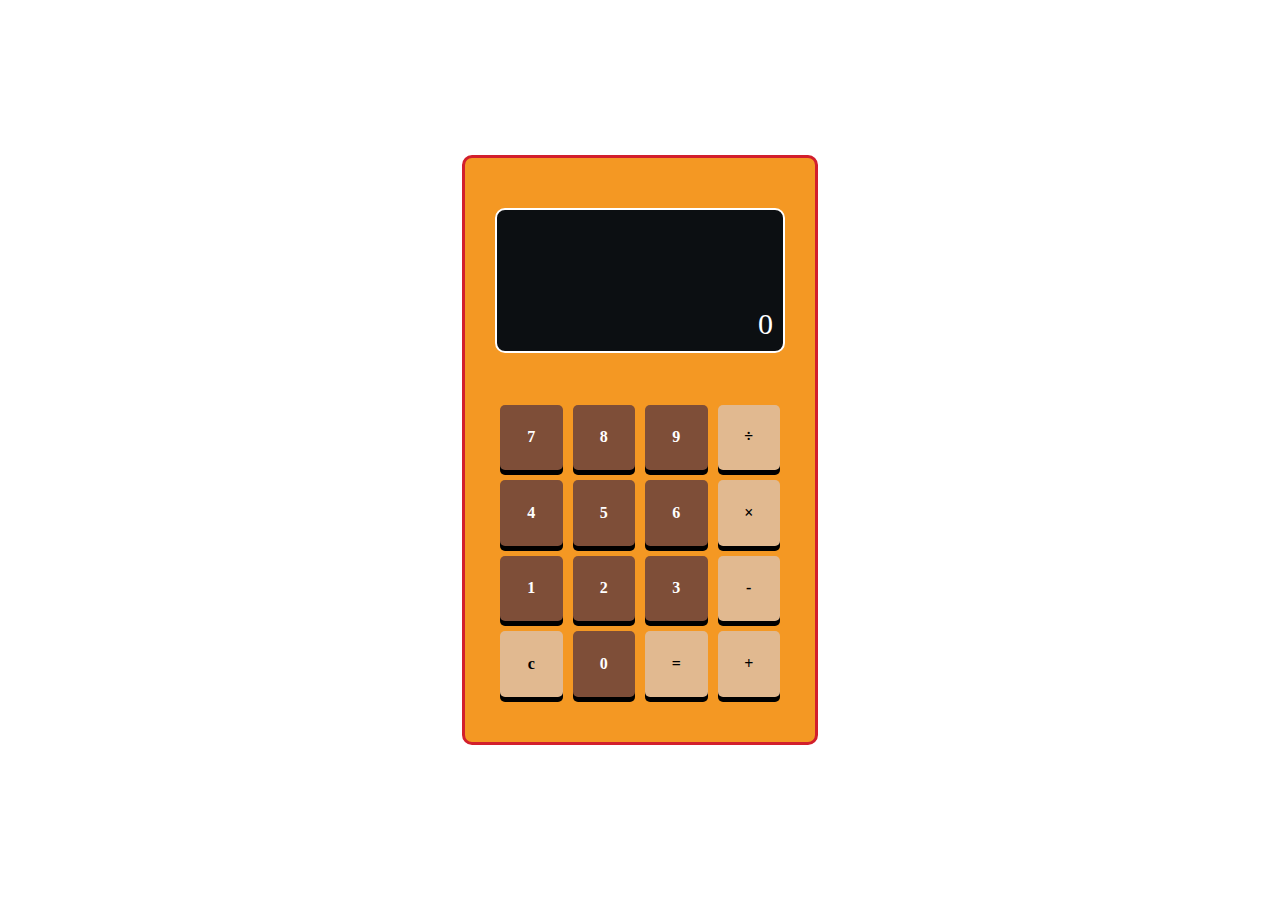
<file: index.html>
<!DOCTYPE html>
<html lang="en">
<head>
    <meta charset="UTF-8">
    <meta name="viewport" content="width=device-width, initial-scale=1.0">
    <link rel="stylesheet" href="style.css">
    <script src="script.js" defer></script>
    <title>Calculator</title>
</head>
<body>
    <div id="calculator">
        <div id="top">
            <div id="screen">
                <p id="result">0</p>
            </div>
        </div>
        <div id="bottom">

        </div>
    </div>
</body>
</html>
</file>
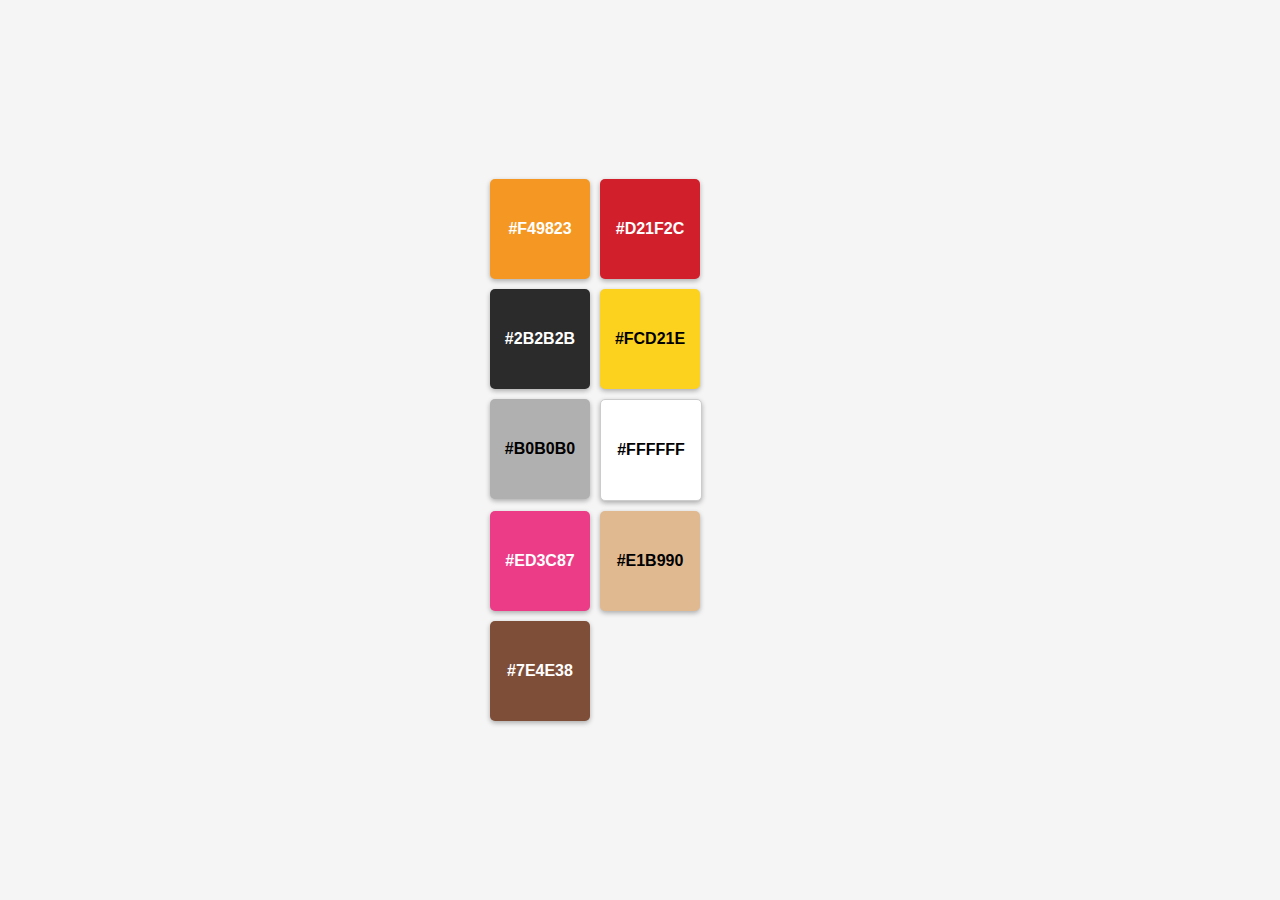
<file: test.html>
<!DOCTYPE html>
<html lang="en">
<head>
  <meta charset="UTF-8">
  <meta name="viewport" content="width=device-width, initial-scale=1.0">
  <title>Color Palette</title>
  <style>
    body {
      font-family: Arial, sans-serif;
      margin: 0;
      padding: 0;
      display: flex;
      justify-content: center;
      align-items: center;
      height: 100vh;
      background-color: #f5f5f5;
    }

    .color-container {
      display: flex;
      flex-wrap: wrap;
      gap: 10px;
      width: 300px;
    }

    .color-box {
      width: 100px;
      height: 100px;
      display: flex;
      justify-content: center;
      align-items: center;
      text-align: center;
      color: #fff;
      font-weight: bold;
      border-radius: 5px;
      box-shadow: 0 2px 5px rgba(0, 0, 0, 0.3);
    }

    .orange { background-color: #F49823; }
    .red { background-color: #D21F2C; }
    .black { background-color: #2B2B2B; color: #fff; }
    .yellow { background-color: #FCD21E; color: #000; }
    .gray { background-color: #B0B0B0; color: #000; }
    .white { background-color: #FFFFFF; color: #000; border: 1px solid #ccc; }
    .pink { background-color: #ED3C87; }
    .beige { background-color: #E1B990; color: #000; }
    .dark-brown { background-color: #7E4E38; }
  </style>
</head>
<body>
  <div class="color-container">
    <div class="color-box orange">#F49823</div>
    <div class="color-box red">#D21F2C</div>
    <div class="color-box black">#2B2B2B</div>
    <div class="color-box yellow">#FCD21E</div>
    <div class="color-box gray">#B0B0B0</div>
    <div class="color-box white">#FFFFFF</div>
    <div class="color-box pink">#ED3C87</div>
    <div class="color-box beige">#E1B990</div>
    <div class="color-box dark-brown">#7E4E38</div>
  </div>
</body>
</html>
</file>
<file: style.css>
body,html{
    height: 100%;
    width: 100%;
    text-align: center;
    display: flex;
    justify-content: center;
    align-items: center;
}

#calculator{
    width:350px;
    aspect-ratio: 3/5;
    max-width: 90vw;
    background-color: #F49823;
    border: 3px solid #D21F2C;
    border-radius: 10px;
    display: flex;
    flex-direction: column;
}

#top{
    flex: 2;
}

#bottom{
    flex: 3;
    display: flex;
    flex-direction: column;
    margin: 40px 30px;
}

#screen{
    margin: 50px 30px;
    background-color: #0C0F12;
    height: 60%;
    border: 2px solid #FFFFFF;
    border-radius: 10px;
    display: flex;
    padding: 10px;
    justify-content: end;
    align-items: end;
}

#screen #result{
    margin: 0;
    font-size: 30px;
    color:white;
}

.row{
    flex: 1;
    display: flex;
}

.key{
    display: flex;
    color: white;
    justify-content: center;
    align-items: center;
    border-radius: 5px;
    margin: 5px;
    font-weight: bold;
    flex: 1;
    cursor: pointer;
    box-shadow: 0 5px black;
}

.key:active {
    opacity: 0.8;
    box-shadow: 0 1px black;
    transform: translateY(4px);
}

.nan{
    background-color: #E1B990;
    color: black;
}

.number{
    background-color: #7E4E38;  
}
</file>
